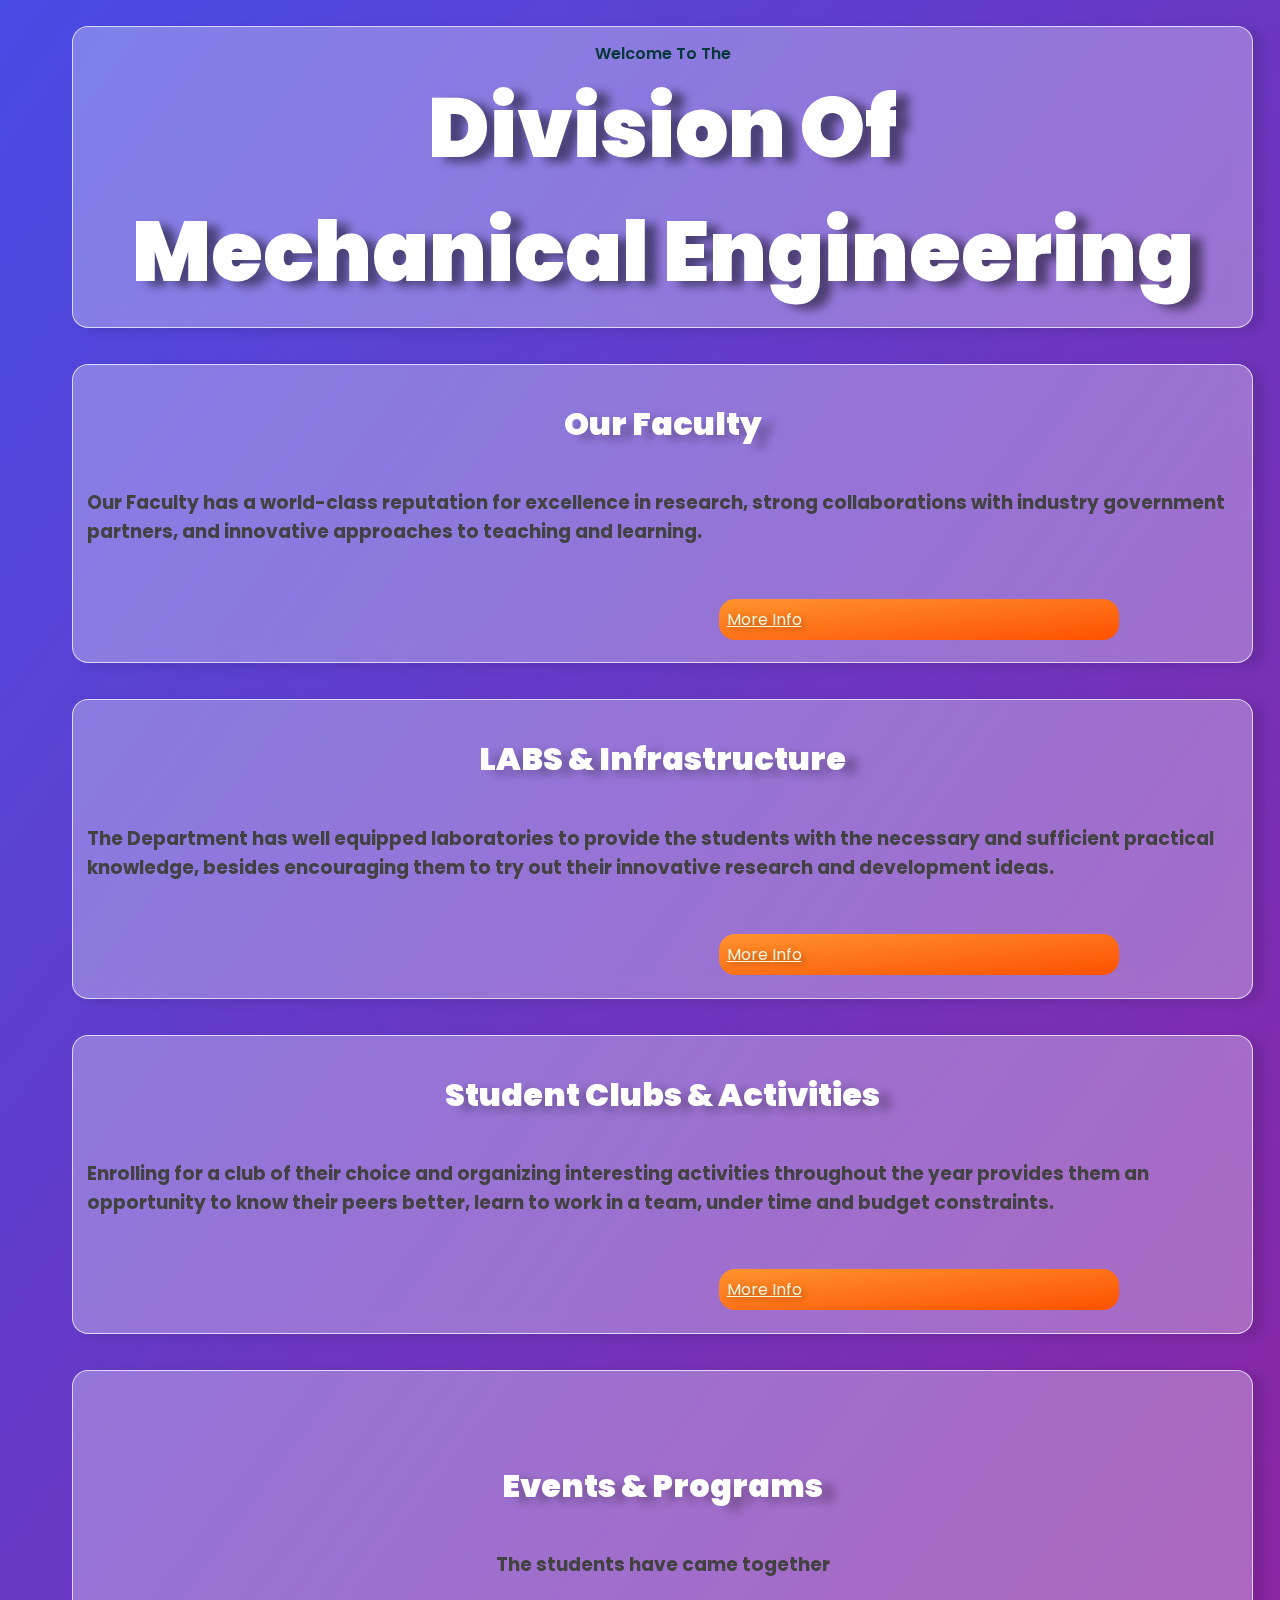
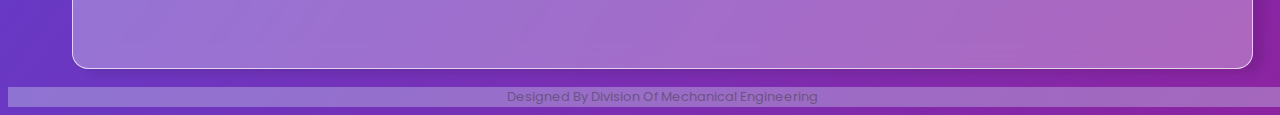
<file: index.html>
<!DOCTYPE html>
<html lang="en">
<head>
    <meta charset="UTF-8">
    <meta http-equiv="X-UA-Compatible" content="IE=edge">
    <meta name="viewport" content="width=device-width, initial-scale=1.0">
    <link href="https://cdn.jsdelivr.net/npm/bootstrap@5.1.3/dist/css/bootstrap.min.css" rel="stylesheet" integrity="sha384-1BmE4kWBq78iYhFldvKuhfTAU6auU8tT94WrHftjDbrCEXSU1oBoqyl2QvZ6jIW3" crossorigin="anonymous">
    <link rel="stylesheet" href="style.css">
    <link rel="preconnect" href="https://fonts.googleapis.com">
<link rel="preconnect" href="https://fonts.gstatic.com" crossorigin>
<link href="https://fonts.googleapis.com/css2?family=Poppins:wght@400;500;600;900&display=swap" rel="stylesheet">

    <title>Mechanical Engineering</title>
</head>
<body>
    <div class="main">

        <div class="clks">
            <div class="box tl">
                <k class="title">Welcome To The<br><r><b>Division Of<br> Mechanical Engineering</b></r></k>
            </div>
            <!-- <div class="box video">
                <h1>Video</h1>
            </div> -->

            <div class="box fclty">
                <h1><b>Our Faculty</b></h1>
                <h3>Our Faculty has a world-class reputation for excellence in research, strong collaborations with industry 
                    government partners, and innovative approaches to teaching and learning.
                </h3>
                <a href="staff.html" class="btn btn-lab">More Info</a>
            </div>
    
            <div class="box lab">
                <h1><b>LABS & Infrastructure </b></h1>
                <h3>The Department has well equipped laboratories to provide the students with the necessary and sufficient
                    practical knowledge, besides encouraging them to try out their innovative research and development ideas.
                </h3>
                <a href="https://soe-me.notion.site/Laboratories-771b36b24e954172a94b602e04193952" class="btn btn-lab">More Info</a>
            </div>
    
            <div class="box club">
                <h1><b>Student Clubs & Activities</b></h1>
                <h3>Enrolling for a club of their choice and organizing interesting activities throughout the year provides them
                    an opportunity to know their peers better, learn to work in a team, under time and budget constraints.
                </h3>
                <a href="https://soe-me.notion.site/Student-Clubs-Activities-23ea659d8dd3407bb1250f85e5f9472b" class="btn btn-lab">More Info</a>
            </div>
    
            <div class="box event">
                <h1><b>Events & Programs</b></h1>
                <h3>The students have came together</h3>
                <!-- <a href="#" class="btn btn-lab">More Info</a> -->
            </div>

            
            <div class="ftr">Designed By Division Of Mechanical Engineering</div>
        </div>


        <div class="circle circle1"></div>
        <div class="circle circle2"></div>
    </div>
</body>
</html>
</file>
<file: style.css>
body{
    background:linear-gradient(to right bottom,rgb(72, 75, 228),rgb(140, 36, 161));
    background-size: cover;
    color:aliceblue;
    font-family: poppins;
    /* height: 120vh; */
}

.main{
    display: flex;
    min-height: 100vh;
    min-width: 100vw;
}

.box{
    background-color: rgba(255, 255, 255, 0.3);
    /* background-color: rgb(49, 15, 241); */
    backdrop-filter: blur(0.65rem);
    color:rgb(66, 66, 66);
    padding: 0.85rem;
    margin: 2vh 5vw;
    min-height: 30vh;
    min-width: 90vw;
    border-radius: 1rem;
    display: flex;
    flex-direction: column;
    justify-content: center;
    align-items: center;
    /* text-align-last:left; */
    z-index: 3;
    box-shadow: 0.8vw 0.4vh 10px rgba(0, 0, 0, 0.1);
    border: 0.05rem solid rgba(255, 255, 255,0.7);

}

.box h1{
    color: white;
    text-align-last:left;
    text-shadow: 1vw 0.5vh 10px rgba(0, 0, 0, 0.25);
    
}

.clks{
    display: flex;
    flex-wrap:wrap;
    justify-content: center;
    /* align-items: center; */
}

.box-f{
    background-color: rgba(255, 255, 255, 0.3);
    /* background-color: rgb(49, 15, 241); */
    backdrop-filter: blur(0.65rem);
    color:rgb(66, 66, 66);
    padding: 0.85rem;
    margin-top: 2vh;
    margin-bottom: 2vh;
    /* margin-left: 10vw;
    margin-right: 10vw; */
    min-height: 30vw;
    max-height: auto;
    width:  80vw;
    /* max-width:  19rem; */
    border-radius: 1rem;
    display: flex;
    /* flex-direction: column; */
    justify-content: space-between;
    align-items: center;
    /* text-align-last:left; */
    z-index: 3;
    box-shadow: 0.8vw 0.4vh 10px rgba(0, 0, 0, 0.1);
    border: 0.05rem solid rgba(255, 255, 255,0.7);
    position: relative;
   

}

.box-f img{
    border-radius: 15%;
    width:  25vw;
    height: 25vw;
    object-fit: cover;
    object-position:top;
    margin-left: 5vw;
}

.box-f h2{
    font-weight: 500;
    font-size: large;
}

.box-f h3{
    font-weight: 400;
    font-size: medium;
    text-align-last: center;
    margin-top: 1rem;
}

.name-f{
    /* display: flex;
    flex-direction: column;
    align-self: center; */
    margin-right: 5vw;
    width: 30vw;
    display: flex;
    flex-direction: column;
    /* justify-content:center ; */
    align-items: center;
    text-align: center;
}

.btn-f{
    /* position: sticky; */
    /* bottom: 20vh; */
    text-decoration: none;
    text-align: center;
    font-size: smaller;
    background: linear-gradient(to right bottom,rgb(255, 147, 46),rgb(255, 81, 0)) ;
    border-radius: 1rem;
    padding: 0.3rem 0.7rem;
    /* margin: auto 0vw 0.5vh 20vw; */
    align-items:center;
    max-width: 40vw;
    color:beige;
    text-shadow: 0.25vw 0.18vh 7px rgba(0, 0, 0, 0.35);
}

.circle{
    background: linear-gradient(to right bottom,rgb(225, 0, 255),rgb(255, 0, 221));
    height: 15rem;
    width: 15rem;
    position: fixed;
    border-radius: 50%;
    z-index: -1;
}

.circle_f{
    background: linear-gradient(to right bottom,rgb(255, 147, 46),rgb(255, 81, 0));
    height: 15rem;
    width: 15rem;
    position: fixed;
    border-radius: 50%;
    z-index: -1;
}

.circle1{
    top:10vh;
    left:-20vw;
}

.circle2{
    top:80%;
    right:-20%;
}

.btn{
    background: linear-gradient(to right bottom,rgb(255, 147, 46),rgb(255, 81, 0)) ;
    border-radius: 1rem;
    padding: 0.5rem;
    margin: auto 0vw 1vh 40vw;
    width: 30vw;
    color:beige;
    text-shadow: 0.25vw 0.18vh 7px rgba(0, 0, 0, 0.35);
}


.title{
    color: rgb(5, 56, 56);
    font-weight: 600;
    text-align-last: center;
    
}

.title r{
    font-size:6.5vw;
    font-weight: 900;
    color: rgb(255, 255, 255);
    text-shadow: 1vw 0.5vh 10px rgba(0, 0, 0, 0.47);
    text-align-last: center;
    
}

.st{
    margin-top: 5vh;
    font-size:6.5vw;
    font-weight: 900;
    color: rgb(255, 255, 255);
    text-shadow: 1vw 0.5vh 10px rgba(0, 0, 0, 0.47);
    text-align-last: center;
}

.ftr{
    color: rgba(59, 59, 59, 0.527);
    font-size: small;
    /* position:fixed; */
    bottom:0;
    left:0;
    width:100%;
    height: auto;
    background-color: #d0daee5d;
    text-align-last: center;
    /* justify-content: center; */
}
</file>
